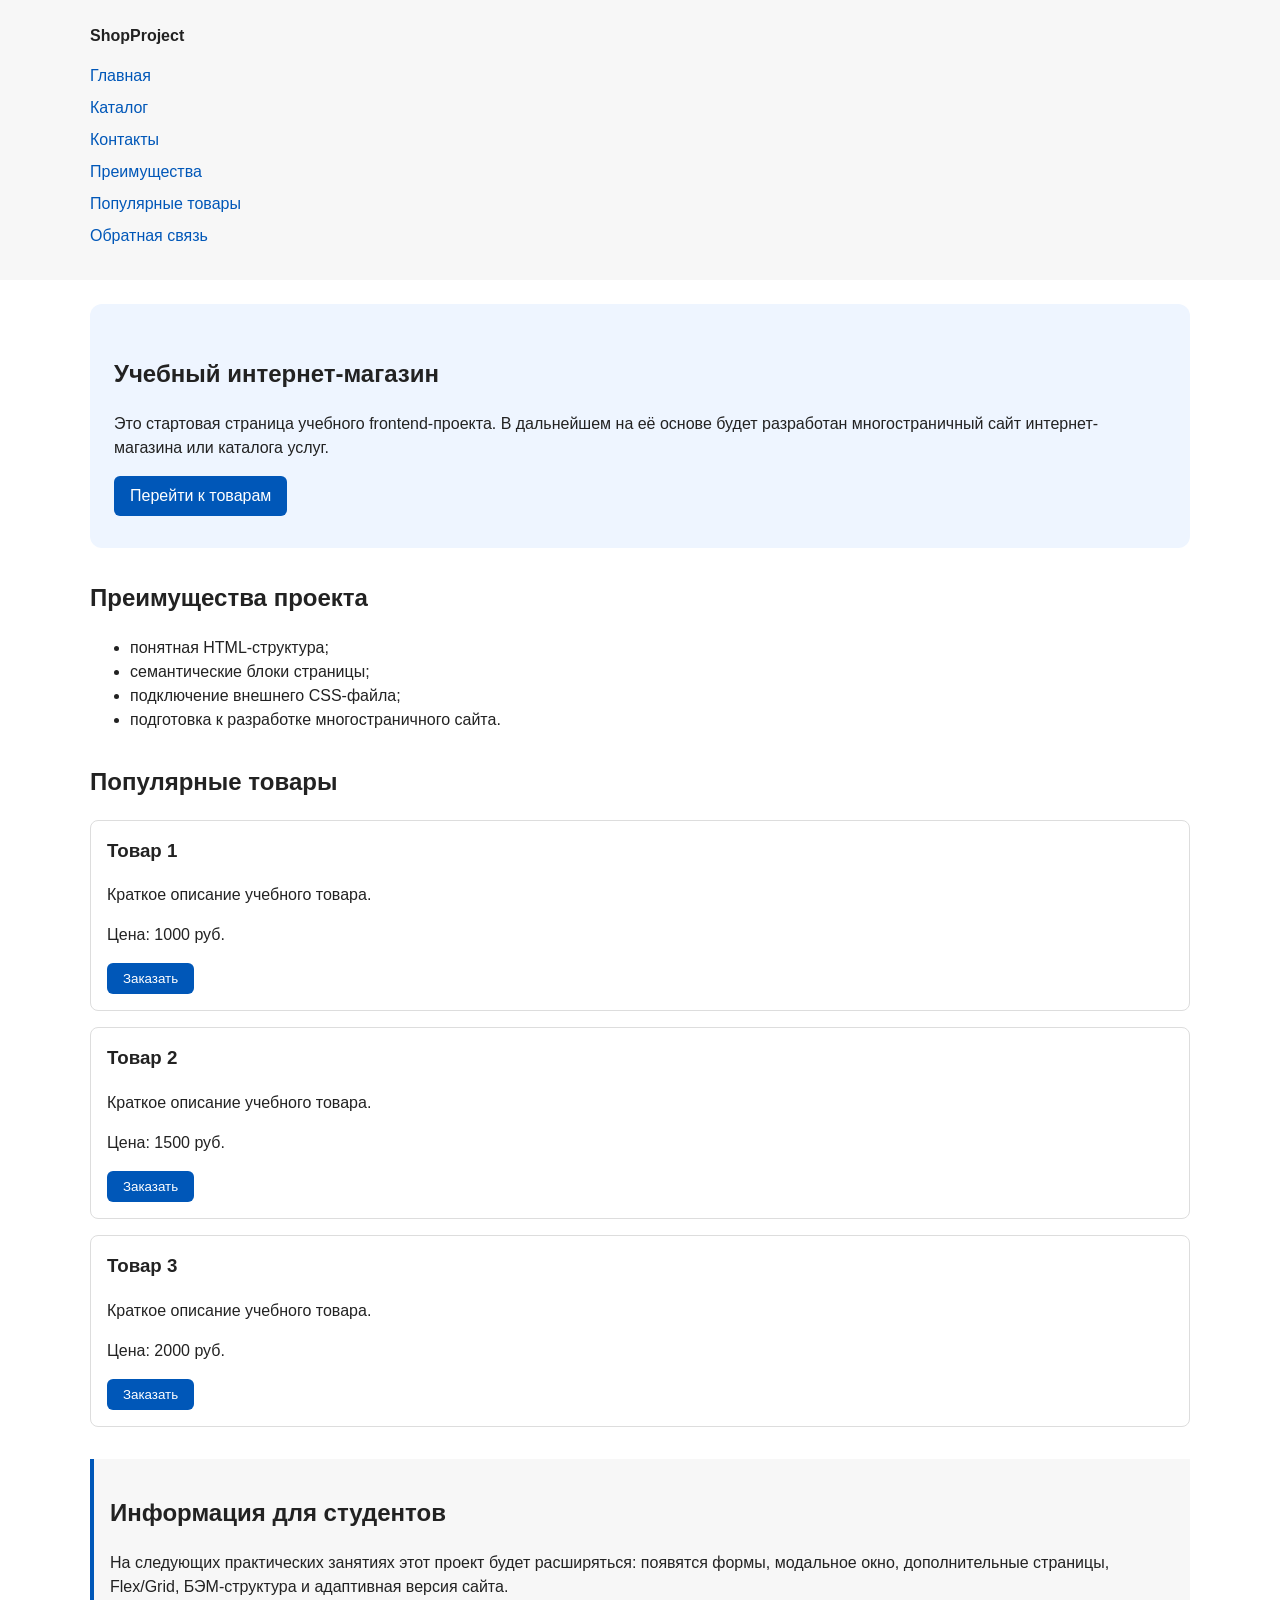
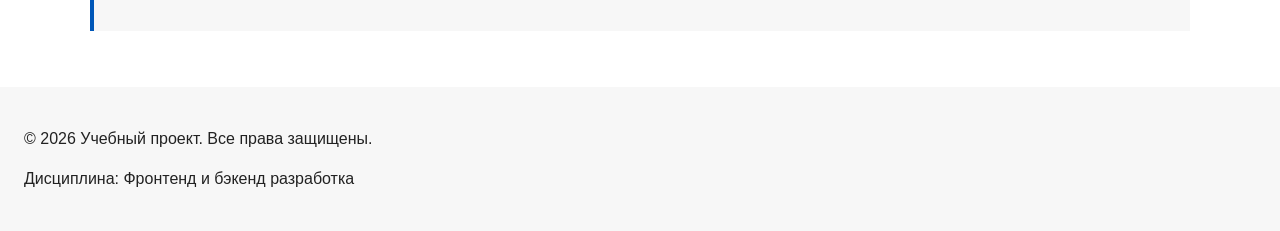
<file: index.html>
<!DOCTYPE html>
<html lang="ru">

<head>
    <meta charset="UTF-8">
    <meta name="viewport" content="width=device-width, initial-scale=1.0">
    <meta name="description" content="Главная страница учебного интернет-магазина.">
    <title>Каталог товаров</title>
    <link rel="stylesheet" href="css/style.css">
    <meta property="og:type" content="website">
    <meta property="og:title" content="Учебный интернет-магазин">
    <meta property="og:description" content="Учебный frontend-проект интернет-магазина.">
    <meta property="og:image" content="https://vloome.github.io/kr1-html-css-shop/images/preview.jpg">
    <script src="js/main.js" defer></script>
</head>

<body>

    <header>
        <div class="site-header">
            <a class="site-logo" href="index.html">ShopProject</a>
            <nav class="site-nav" aria-label="Основная навигация">
                <ul class="site-nav__list">
                    <li><a href="index.html">Главная</a></li>
                    <li><a href="catalog.html">Каталог</a></li>
                    <li><a href="contacts.html">Контакты</a></li>
                    <li><a href="index.html#advantages">Преимущества</a></li>
                    <li><a href="index.html#popular">Популярные товары</a></li>
                    <li><a href="index.html#contacts">Обратная связь</a></li>
                </ul>
            </nav>
        </div>
    </header>

    <main>

        <section class="hero">
            <h1>Учебный интернет-магазин</h1>
            <p>
                Это стартовая страница учебного frontend-проекта.
                В дальнейшем на её основе будет разработан многостраничный сайт
                интернет-магазина или каталога услуг.
            </p>
            <a class="button" href="#popular">Перейти к товарам</a>
        </section>

        <section class="section" id="advantages">
            <h2>Преимущества проекта</h2>

            <ul class="advantages-list">
                <li>понятная HTML-структура;</li>
                <li>семантические блоки страницы;</li>
                <li>подключение внешнего CSS-файла;</li>
                <li>подготовка к разработке многостраничного сайта.</li>
            </ul>
        </section>

        <section class="section" id="popular">
            <h2>Популярные товары</h2>

            <article class="product-card">
                <h3>Товар 1</h3>
                <p>Краткое описание учебного товара.</p>
                <p>Цена: 1000 руб.</p>
                <button class="button product-card__button" type="button" data-product="Товар 1">
                    Заказать
                </button>
            </article>

            <article class="product-card">
                <h3>Товар 2</h3>
                <p>Краткое описание учебного товара.</p>
                <p>Цена: 1500 руб.</p>
                <button class="button product-card__button" type="button" data-product="Товар 1">
                    Заказать
                </button>
            </article>

            <article class="product-card">
                <h3>Товар 3</h3>
                <p>Краткое описание учебного товара.</p>
                <p>Цена: 2000 руб.</p>
                <button class="button product-card__button" type="button" data-product="Товар 1">
                    Заказать
            </article>
        </section>

        <aside class="aside-info">
            <h2>Информация для студентов</h2>
            <p>
                На следующих практических занятиях этот проект будет расширяться:
                появятся формы, модальное окно, дополнительные страницы, Flex/Grid,
                БЭМ-структура и адаптивная версия сайта.
            </p>
        </aside>

    </main>

    <footer id="contacts">
        <p>&copy; 2026 Учебный проект. Все права защищены.</p>
        <p>Дисциплина: Фронтенд и бэкенд разработка</p>
    </footer>
    <dialog class="order-dialog" id="order-dialog" aria-labelledby="order-dialog-title">
        <h2 id="order-dialog-title">Оформление заявки</h2>

        <form class="order-form" id="order-form" action="#" method="post" novalidate>
            <input id="selected-product" name="selected-product" type="hidden">

            <div class="form-field">
                <label for="order-name">Имя</label>
                <input id="order-name" name="name" type="text" placeholder="Введите ваше имя" minlength="2"
                    autocomplete="given-name" required>
            </div>

            <div class="form-field">
                <label for="order-email">E-mail</label>
                <input id="order-email" name="email" type="email" placeholder="example@mail.ru" autocomplete="email"
                    required>
            </div>

            <div class="form-field">
                <label for="order-phone">Телефон</label>
                <input id="order-phone" name="phone" type="tel" inputmode="tel" placeholder="+7 (900) 000-00-00"
                    pattern="^\+7 \(\d{3}\) \d{3}-\d{2}-\d{2}$" required>
                <small>Формат: +7 (900) 000-00-00</small>
            </div>

            <div class="form-field">
                <label for="order-date">Дата связи</label>
                <input id="order-date" name="date" type="date">
            </div>

            <div class="form-field">
                <label for="order-topic">Тема заявки</label>
                <select id="order-topic" name="topic" required>
                    <option value="">Выберите тему</option>
                    <option value="product">Заказ товара</option>
                    <option value="consultation">Консультация</option>
                    <option value="delivery">Доставка</option>
                </select>
            </div>

            <div class="form-field">
                <label for="order-comment">Комментарий</label>
                <textarea id="order-comment" name="comment" rows="4"
                    placeholder="Укажите дополнительную информацию"></textarea>
            </div>

            <div class="form-field form-field--checkbox">
                <label>
                    <input id="order-agreement" name="agreement" type="checkbox" required>
                    Я согласен на обработку данных
                </label>
            </div>

            <div class="form-actions">
                <button type="button" id="close-order-dialog">Закрыть</button>
                <button type="submit">Отправить заявку</button>
            </div>
        </form>
    </dialog>

    <p class="success-message" id="success-message" hidden>
        Форма успешно отправлена!
    </p>
</body>

</html>
</file>
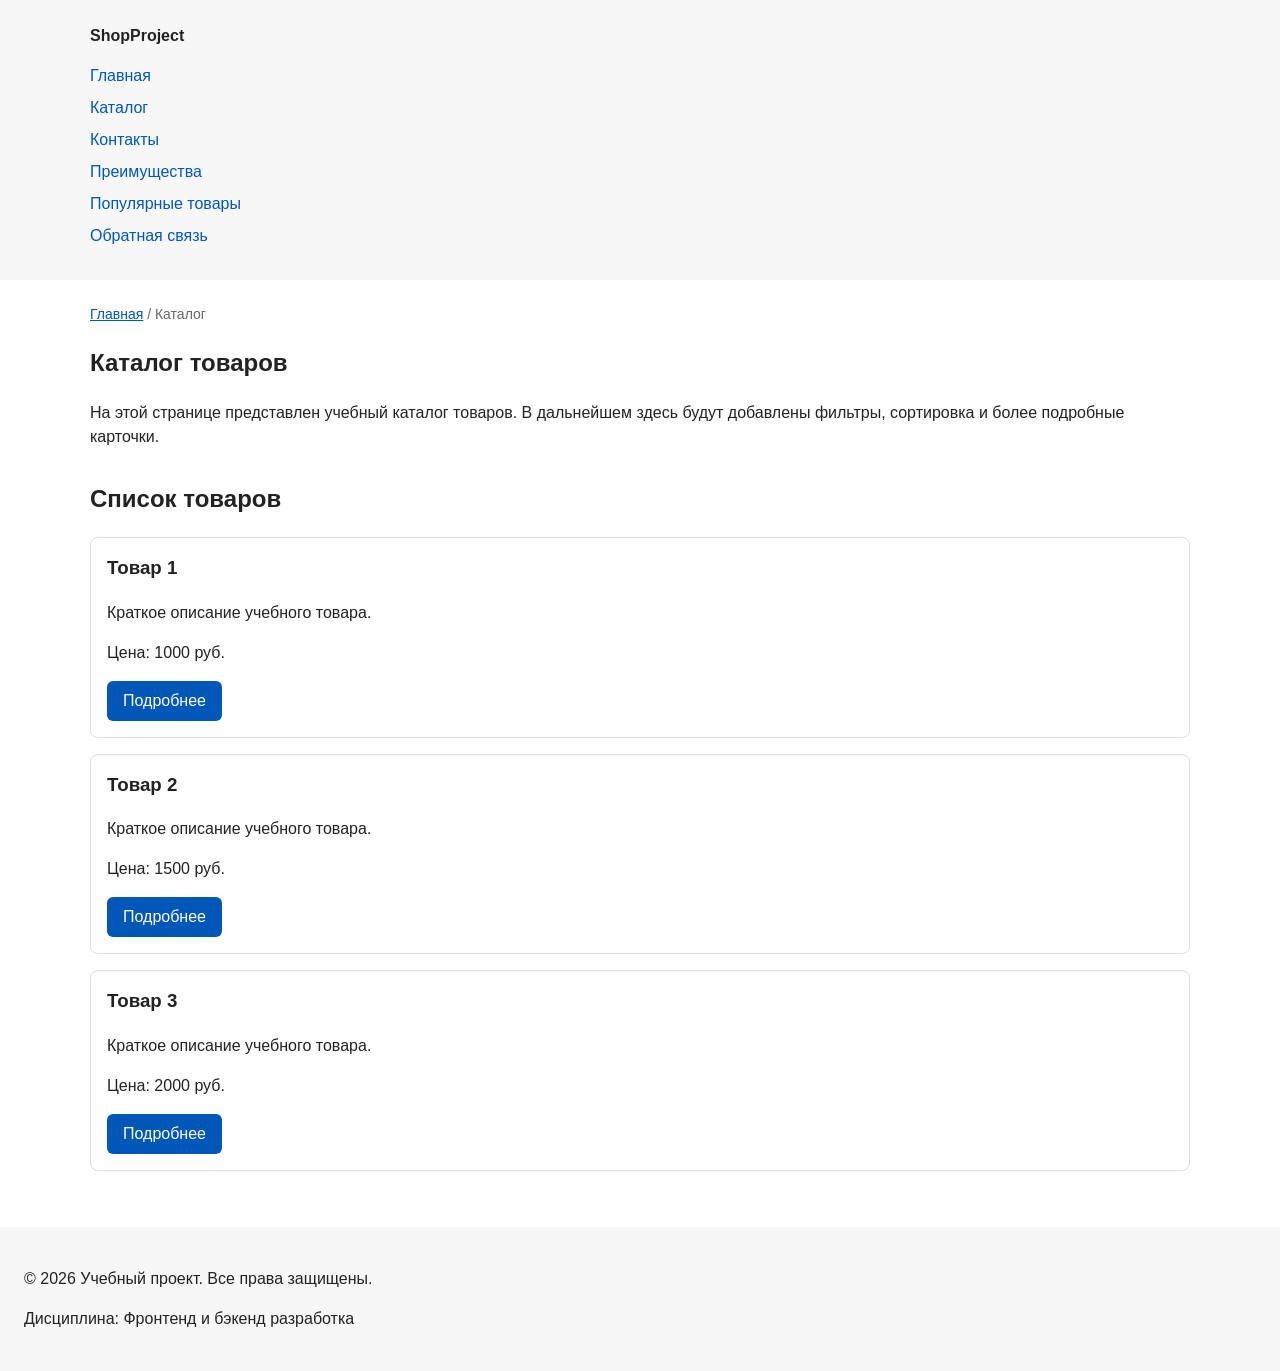
<file: catalog.html>
<!DOCTYPE html>
<html lang="ru">

<head>
    <meta charset="UTF-8">
    <meta name="viewport" content="width=device-width, initial-scale=1.0">
    <meta name="description" content="Каталог товаров учебного интернет-магазина.">
    <title>Каталог товаров — Учебный интернет-магазин</title>
    <link rel="stylesheet" href="css/style.css">
    <meta property="og:type" content="website">
    <meta property="og:title" content="Учебный интернет-магазин">
    <meta property="og:description" content="Учебный frontend-проект интернет-магазина.">
    <meta property="og:image" content="https://vloome.github.io/kr1-html-css-shop/images/preview.jpg">
</head>

<body>
    <header>
        <div class="site-header">
            <a class="site-logo" href="index.html">ShopProject</a>

            <nav class="site-nav" aria-label="Основная навигация">
                <ul class="site-nav__list">
                    <li><a href="index.html">Главная</a></li>
                    <li><a href="catalog.html">Каталог</a></li>
                    <li><a href="contacts.html">Контакты</a></li>
                    <li><a href="index.html#advantages">Преимущества</a></li>
                    <li><a href="index.html#popular">Популярные товары</a></li>
                    <li><a href="index.html#contacts">Обратная связь</a></li>
                </ul>
            </nav>
        </div>
    </header>

    <main>
        <nav class="breadcrumbs" aria-label="Хлебные крошки">
            <a href="index.html">Главная</a>
            <span>Каталог</span>
        </nav>

        <section class="section">
            <h1>Каталог товаров</h1>
            <p>
                На этой странице представлен учебный каталог товаров.
                В дальнейшем здесь будут добавлены фильтры, сортировка и более
                подробные карточки.
            </p>
        </section>

        <section class="section">
            <h2>Список товаров</h2>

            <article class="product-card">
                <h3>Товар 1</h3>
                <p>Краткое описание учебного товара.</p>
                <p>Цена: 1000 руб.</p>
                <a class="button" href="index.html#popular">Подробнее</a>
            </article>

            <article class="product-card">
                <h3>Товар 2</h3>
                <p>Краткое описание учебного товара.</p>
                <p>Цена: 1500 руб.</p>
                <a class="button" href="index.html#popular">Подробнее</a>
            </article>

            <article class="product-card">
                <h3>Товар 3</h3>
                <p>Краткое описание учебного товара.</p>
                <p>Цена: 2000 руб.</p>
                <a class="button" href="index.html#popular">Подробнее</a>
            </article>
        </section>
    </main>

    <footer>
        <p>&copy; 2026 Учебный проект. Все права защищены.</p>
        <p>Дисциплина: Фронтенд и бэкенд разработка</p>
    </footer>
</body>

</html>
</file>
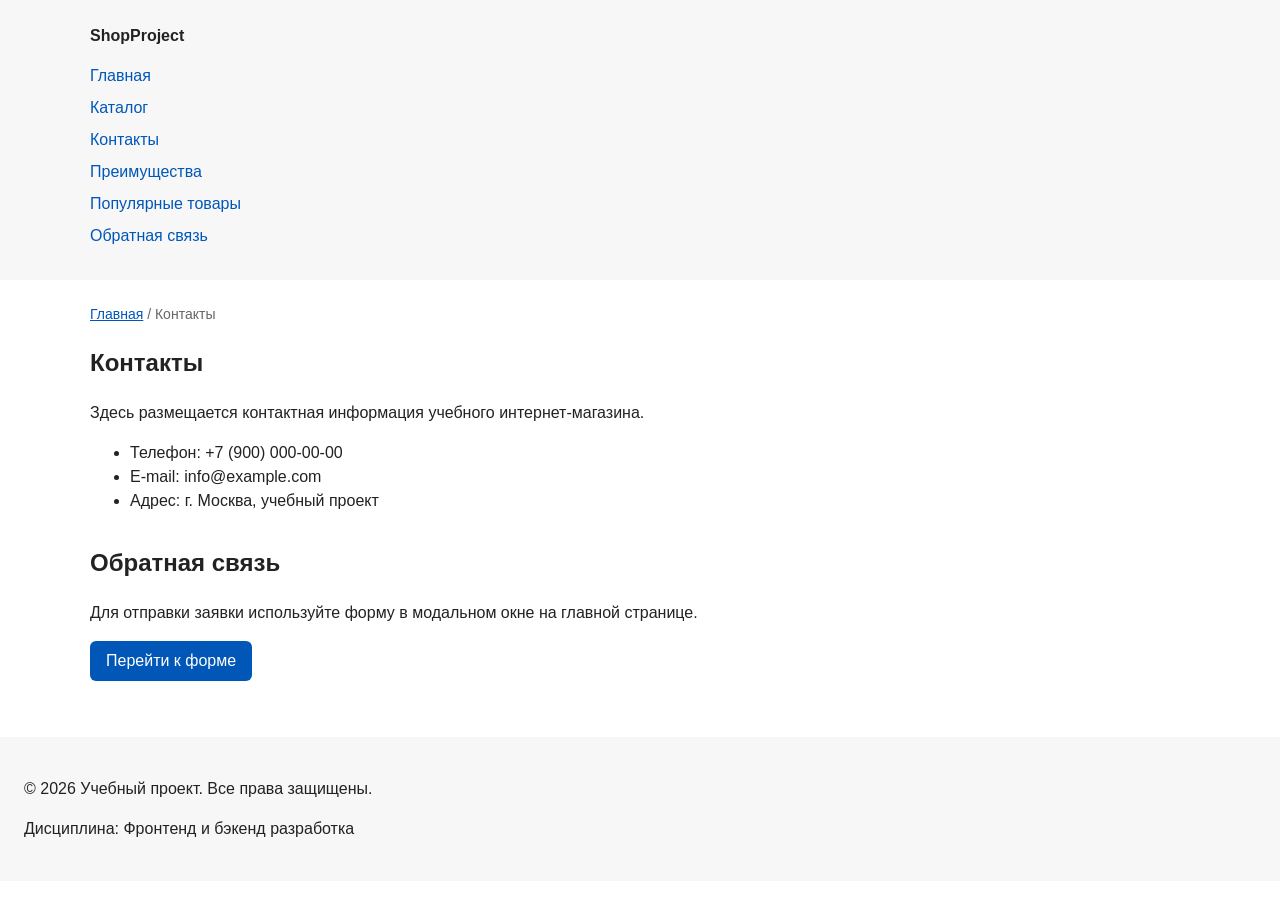
<file: contacts.html>
<!DOCTYPE html>
<html lang="ru">

<head>
    <meta charset="UTF-8">
    <meta name="viewport" content="width=device-width, initial-scale=1.0">
    <meta name="description" content="Контактная информация учебного интернет-магазина.">
    <title>Контакты — Учебный интернет-магазин</title>
    <link rel="stylesheet" href="css/style.css">
    <meta property="og:type" content="website">
    <meta property="og:title" content="Учебный интернет-магазин">
    <meta property="og:description" content="Учебный frontend-проект интернет-магазина.">
    <meta property="og:image" content="https://vloome.github.io/kr1-html-css-shop/images/preview.jpg">
</head>

<body>
    <header>
        <div class="site-header">
            <a class="site-logo" href="index.html">ShopProject</a>

            <nav class="site-nav" aria-label="Основная навигация">
                <ul class="site-nav__list">
                    <li><a href="index.html">Главная</a></li>
                    <li><a href="catalog.html">Каталог</a></li>
                    <li><a href="contacts.html">Контакты</a></li>
                    <li><a href="index.html#advantages">Преимущества</a></li>
                    <li><a href="index.html#popular">Популярные товары</a></li>
                    <li><a href="index.html#contacts">Обратная связь</a></li>
                </ul>
            </nav>
        </div>
    </header>

    <main>
        <nav class="breadcrumbs" aria-label="Хлебные крошки">
            <a href="index.html">Главная</a>
            <span>Контакты</span>
        </nav>

        <section class="section">
            <h1>Контакты</h1>
            <p>
                Здесь размещается контактная информация учебного интернет-магазина.
            </p>

            <ul>
                <li>Телефон: +7 (900) 000-00-00</li>
                <li>E-mail: info@example.com</li>
                <li>Адрес: г. Москва, учебный проект</li>
            </ul>
        </section>

        <section class="section" id="feedback">
            <h2>Обратная связь</h2>
            <p>
                Для отправки заявки используйте форму в модальном окне на главной странице.
            </p>
            <a class="button" href="index.html#contacts">Перейти к форме</a>
        </section>
    </main>

    <footer>
        <p>&copy; 2026 Учебный проект. Все права защищены.</p>
        <p>Дисциплина: Фронтенд и бэкенд разработка</p>
    </footer>
</body>
</html>
</file>
<file: css/style.css>
html {
  scroll-behavior: smooth;
}

/* ===============================
   1. Переменные проекта
   =============================== */

:root {
  /* Основные цвета проекта */
  --color-bg: #ffffff;
  --color-text: #222222;
  --color-muted: #666666;
  --color-primary: #0057b8;
  --color-primary-dark: #003f86;
  --color-border: #dddddd;
  --color-surface: #f7f7f7;
  --color-surface-accent: #eef5ff;
  --color-danger: #b00020;
  --color-success: #168a2f;
  --color-success-bg: #eefaf0;
  --color-white: #ffffff;

  /* Отступы */
  --space-xs: 4px;
  --space-sm: 8px;
  --space-md: 16px;
  --space-lg: 24px;
  --space-xl: 32px;

  /* Скругления */
  --radius-sm: 6px;
  --radius-md: 8px;
  --radius-lg: 12px;

  /* Размеры */
  --container-width: 1100px;
}


/* ===============================
   2. Базовые стили
   =============================== */

:target {
  outline: 2px dashed var(--color-primary);
  outline-offset: 4px;
}

* {
  box-sizing: border-box;
}

.breadcrumbs {
  max-width: var(--container-width);
  margin: 0 auto var(--space-md);
  font-size: 14px;
  color: var(--color-muted);
}

.breadcrumbs a {
  color: var(--color-primary);
}

.breadcrumbs span::before {
  content: " / ";
  color: var(--color-muted);
}

body {
  margin: 0;
  font-family: Arial, sans-serif;
  line-height: 1.5;
  color: var(--color-text);
  background-color: var(--color-bg);
}

header,
main,
footer {
  padding: var(--space-lg);
}

header {
  background-color: var(--color-surface);
}

footer {
  background-color: var(--color-surface);
}

section {
  margin-bottom: var(--space-lg);
}

section h2 {
  margin-top: 0;
}


/* ===============================
   3. Общие элементы интерфейса
   =============================== */

a {
  color: var(--color-primary);
}

a:hover {
  color: var(--color-primary-dark);
}

a:focus-visible {
  outline: 2px solid var(--color-primary);
  outline-offset: 3px;
}

/*
  Ограничиваем ширину содержимого шапки.
*/
.site-header {
  max-width: var(--container-width);
  margin: 0 auto;
}

/*
  Оформляем текстовый логотип.
*/
.site-logo {
  font-weight: bold;
  text-decoration: none;
  color: var(--color-text);
}

/*
  Убираем стандартные отступы и маркеры списка навигации.
*/
.site-nav__list {
  padding: 0;
  margin: var(--space-md) 0 0;
  list-style: none;
}

/*
  Добавляем расстояние между пунктами меню.
*/
.site-nav__list li {
  margin-bottom: var(--space-sm);
}

/*
  Оформляем ссылки меню.
*/
.site-nav__list a {
  color: var(--color-primary);
  text-decoration: none;
}

/*
  При наведении мыши подчёркиваем ссылку.
*/
.site-nav__list a:hover {
  color: var(--color-primary-dark);
  text-decoration: underline;
}


/* ===============================
   4. Компоненты страницы
   =============================== */

/*
  Hero-блок — первый крупный блок страницы.
*/
.hero {
  max-width: var(--container-width);
  margin: 0 auto var(--space-xl);
  padding: var(--space-xl) var(--space-lg);
  background-color: var(--color-surface-accent);
  border-radius: var(--radius-lg);
}

/*
  Общий класс для разделов страницы.
*/
.section {
  max-width: var(--container-width);
  margin: 0 auto var(--space-xl);
}

/*
  Убираем лишний верхний отступ у заголовков разделов.
*/
.section h2 {
  margin-top: 0;
}

/*
  Карточка товара.
*/
.product-card {
  margin-bottom: var(--space-md);
  padding: var(--space-md);
  border: 1px solid var(--color-border);
  border-radius: var(--radius-md);
  background-color: var(--color-bg);
}

/*
  Состояние карточки при наведении.
*/
.product-card:hover {
  border-color: var(--color-primary);
}

/*
  Убираем лишний верхний отступ у заголовка карточки.
*/
.product-card h3 {
  margin-top: 0;
}

/*
  Кнопка проекта.
*/
.button {
  display: inline-block;
  padding: var(--space-sm) var(--space-md);
  color: var(--color-white);
  background-color: var(--color-primary);
  text-decoration: none;
  border: none;
  border-radius: var(--radius-sm);
  cursor: pointer;
}

/*
  Состояние кнопки при наведении.
  Текст остаётся белым.
*/
.button:hover {
  background-color: var(--color-primary-dark);
  color: var(--color-white);
}

/*
  Видимый фокус кнопки при клавиатурной навигации.
*/
.button:focus-visible {
  outline: 2px solid var(--color-primary);
  outline-offset: 3px;
}

/*
  Состояние недоступной кнопки.
*/
.button:disabled {
  opacity: 0.6;
  cursor: not-allowed;
}

/*
  Дополнительный информационный блок.
*/
.aside-info {
  max-width: var(--container-width);
  margin: 0 auto var(--space-xl);
  padding: var(--space-md);
  border-left: 4px solid var(--color-primary);
  background-color: var(--color-surface);
}


/* ===============================
   5. Форма и модальное окно
   =============================== */

/*
  Модальное окно.
*/
.order-dialog {
  width: min(100% - 32px, 560px);
  padding: var(--space-lg);
  border: none;
  border-radius: var(--radius-lg);
}

/*
  Затемнение фона за модальным окном.
*/
.order-dialog::backdrop {
  background-color: rgba(0, 0, 0, 0.5);
}

/*
  Поле формы.
*/
.form-field {
  margin-bottom: var(--space-md);
}

/*
  Подпись поля.
*/
.form-field label {
  display: block;
  margin-bottom: var(--space-xs);
}

/*
  Основные поля формы.
*/
.form-field input,
.form-field select,
.form-field textarea {
  width: 100%;
  padding: 10px 12px;
  border: 1px solid var(--color-border);
  border-radius: var(--radius-sm);
  font: inherit;
}

/*
  Checkbox не должен занимать всю ширину.
*/
.form-field input[type="checkbox"] {
  width: auto;
}

/*
  Подсказка под полем телефона.
*/
.form-field small {
  display: block;
  margin-top: var(--space-xs);
  color: var(--color-muted);
}

/*
  Состояние полей при наведении.
*/
.form-field input:hover,
.form-field select:hover,
.form-field textarea:hover {
  border-color: var(--color-primary);
}

/*
  Видимый фокус для клавиатурной навигации.
*/
.form-field input:focus-visible,
.form-field select:focus-visible,
.form-field textarea:focus-visible,
.form-actions button:focus-visible {
  outline: 2px solid var(--color-primary);
  outline-offset: 3px;
}

/*
  Подсветка ошибочных полей.
*/
[aria-invalid="true"] {
  border-color: var(--color-danger);
}

/*
  Кнопки формы.
*/
.form-actions {
  display: flex;
  gap: 12px;
  margin-top: 20px;
}

/*
  Сообщение об успешной отправке.
*/
.success-message {
  max-width: var(--container-width);
  margin: var(--space-lg) auto;
  padding: var(--space-md);
  border-left: 4px solid var(--color-success);
  background-color: var(--color-success-bg);
}
</file>
